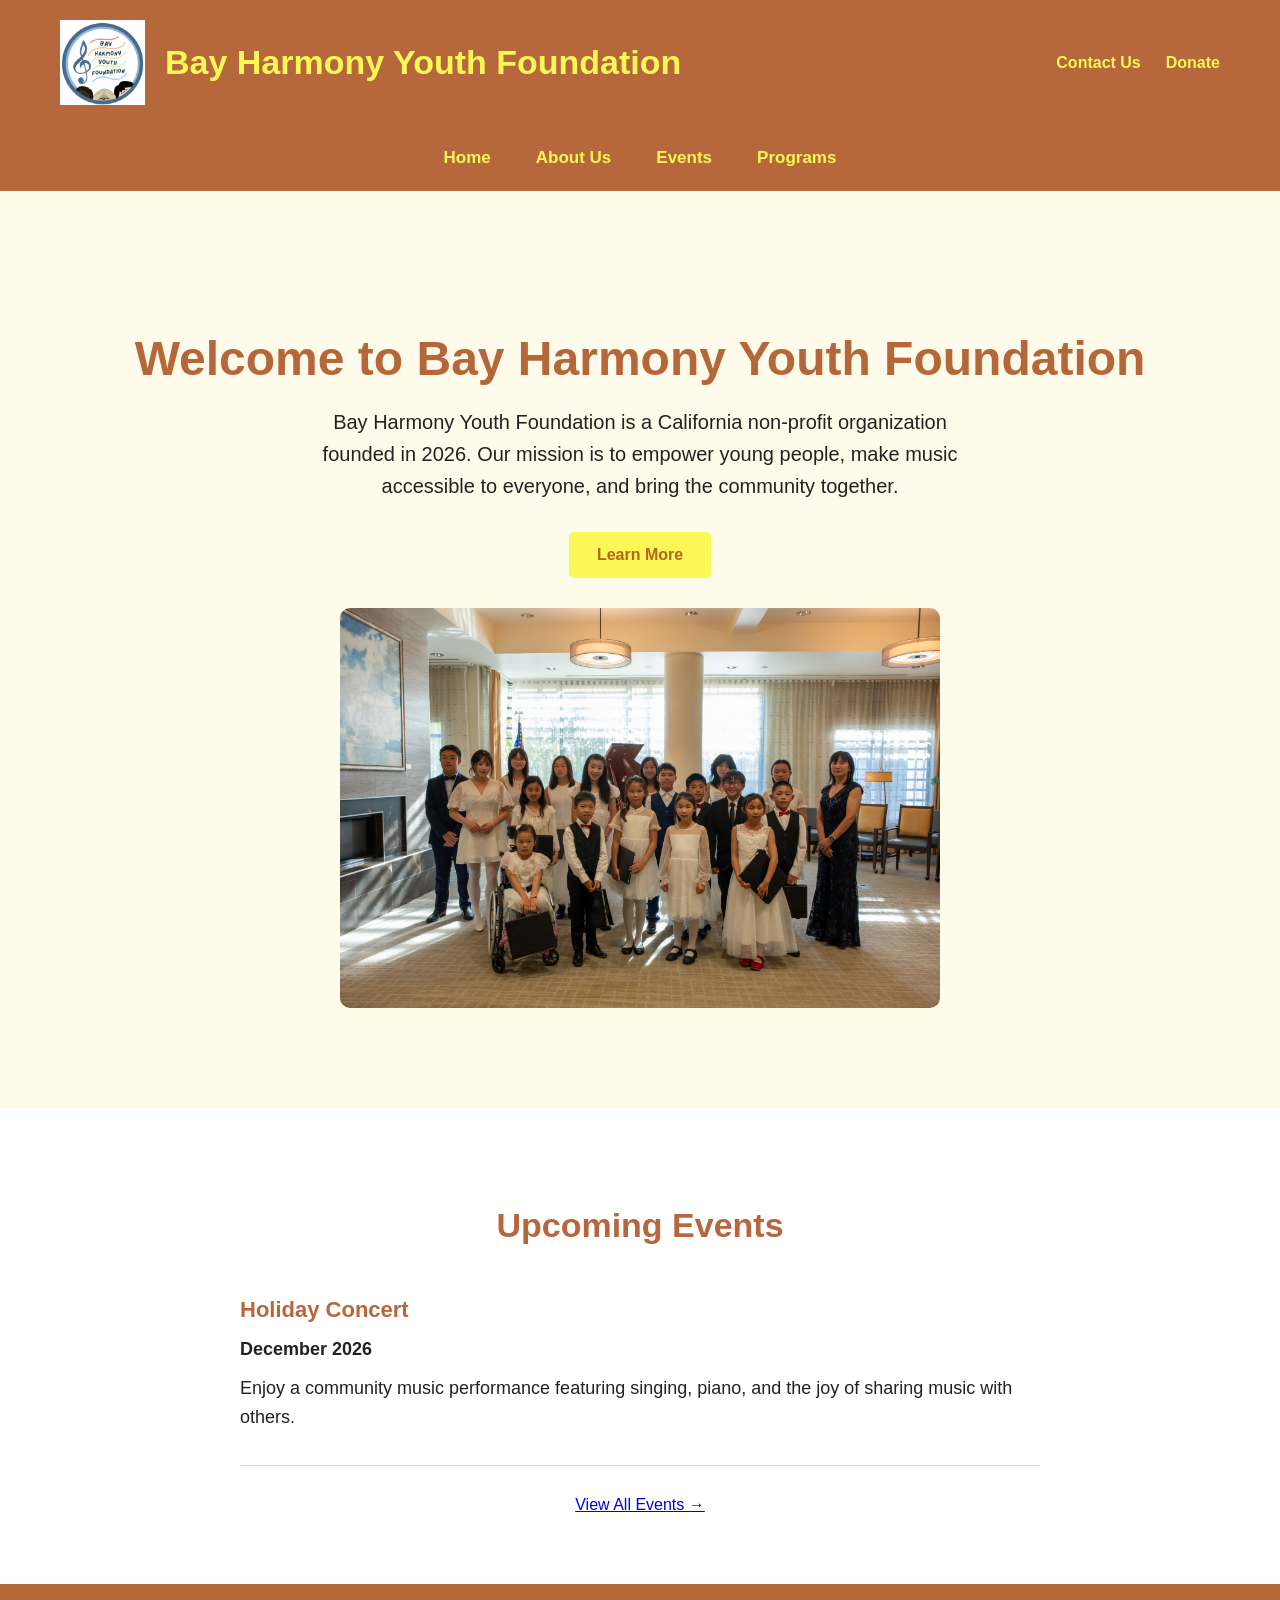
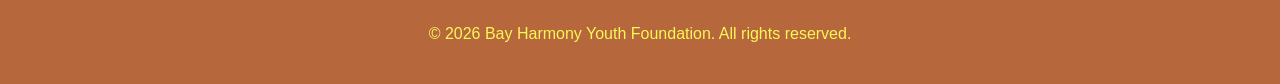
<file: index.html>
<!DOCTYPE html>
<html lang="en">

<head>
    <!-- Google tag (gtag.js) -->
<script async src="https://www.googletagmanager.com/gtag/js?id=G-EHW7BMC6J6"></script>
<script>
  window.dataLayer = window.dataLayer || [];
  function gtag(){dataLayer.push(arguments);}
  gtag('js', new Date());

  gtag('config', 'G-EHW7BMC6J6');
</script>
    <meta charset="UTF-8">
    <meta name="viewport" content="width=device-width, initial-scale=1.0">
    <title>Bay Harmony Youth Foundation</title>
    <link rel="stylesheet" href="style.css">
</head>

<body>

    <header>

        <!-- Top section -->
        <div class="top-bar">

            <div class="brand">

<a href="index.html" class="brand-link">
    <img src="logo.jpeg"
         alt="Bay Harmony Youth Foundation logo"
         class="site-logo">

    <div class="brand-text">
        <h1>Bay Harmony Youth Foundation</h1>
    </div>
</a>                
            </div>

            <div class="header-links">
                <a href="contact.html">Contact Us</a>                
                <a href="donate.html">Donate</a>
            </div>

        </div>

        <!-- Main navigation -->
        <nav>
            <a href="index.html">Home</a>
            <a href="about.html">About Us</a>
            <a href="events.html">Events</a>            
            <a href="program.html">Programs</a>
        </nav>

    </header>


    <!-- Main content -->
    <main>

        <section class="hero">
            <h2>Welcome to Bay Harmony Youth Foundation</h2>

            <p>
                Bay Harmony Youth Foundation is a California non-profit organization founded 
                in 2026. Our mission is to empower young people, 
                make music accessible to everyone, and bring the community together.
            </p>

            <a class="button" href="about.html">Learn More</a>


            <img src="atria-oct-0277.jpg" alt="Bay Harmony community event">

        </section>
        

        <section class="about-section">

<h2>Upcoming Events</h2>

    <div class="home-events">

        <article class="home-event">
            <h3>Holiday Concert</h3>
            <p class="event-date">December 2026</p>
            <p>
                Enjoy a community music performance featuring singing,
                piano, and the joy of sharing music with others.
            </p>
        </article>

    </div>

    <a href="events.html">View All Events →</a>

        </section>        
    </main>


    <footer>
        <p>&copy; 2026 Bay Harmony Youth Foundation. All rights reserved.</p>
    </footer>

</body>
</html>
</file>
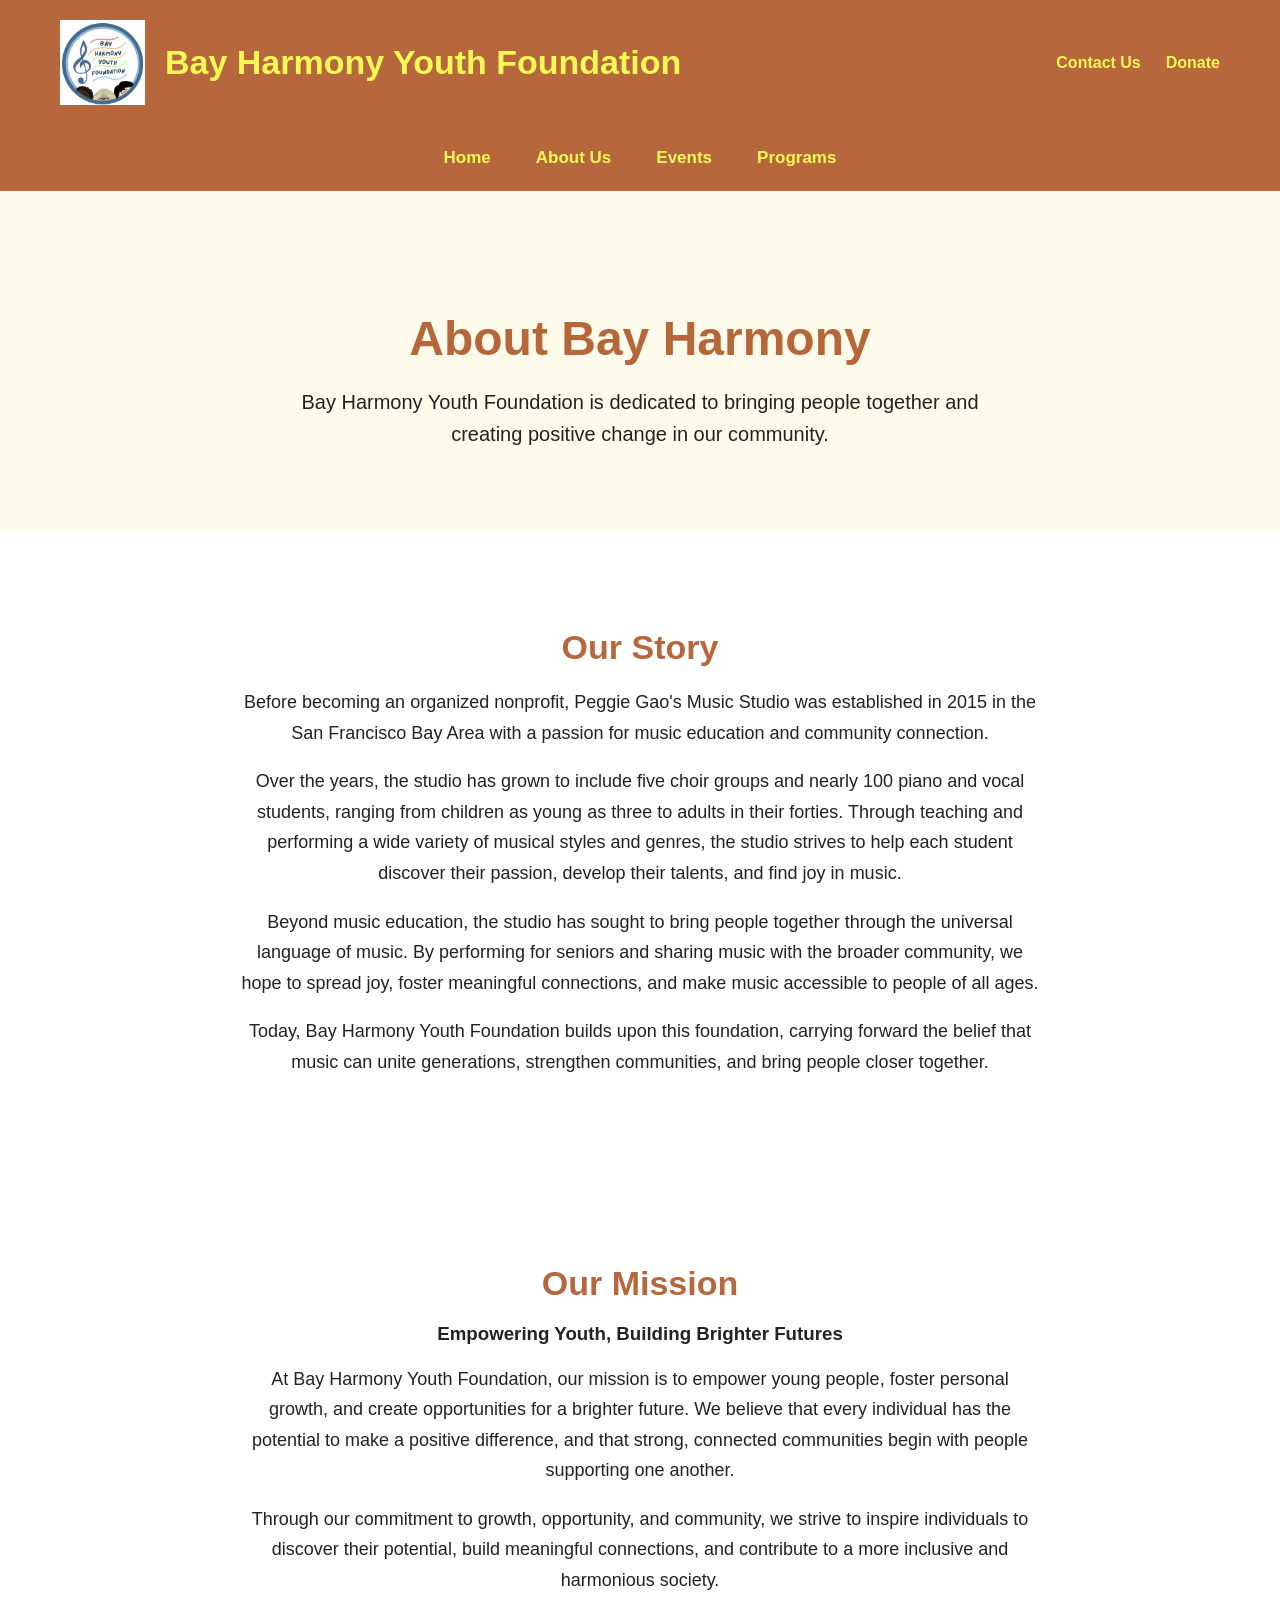
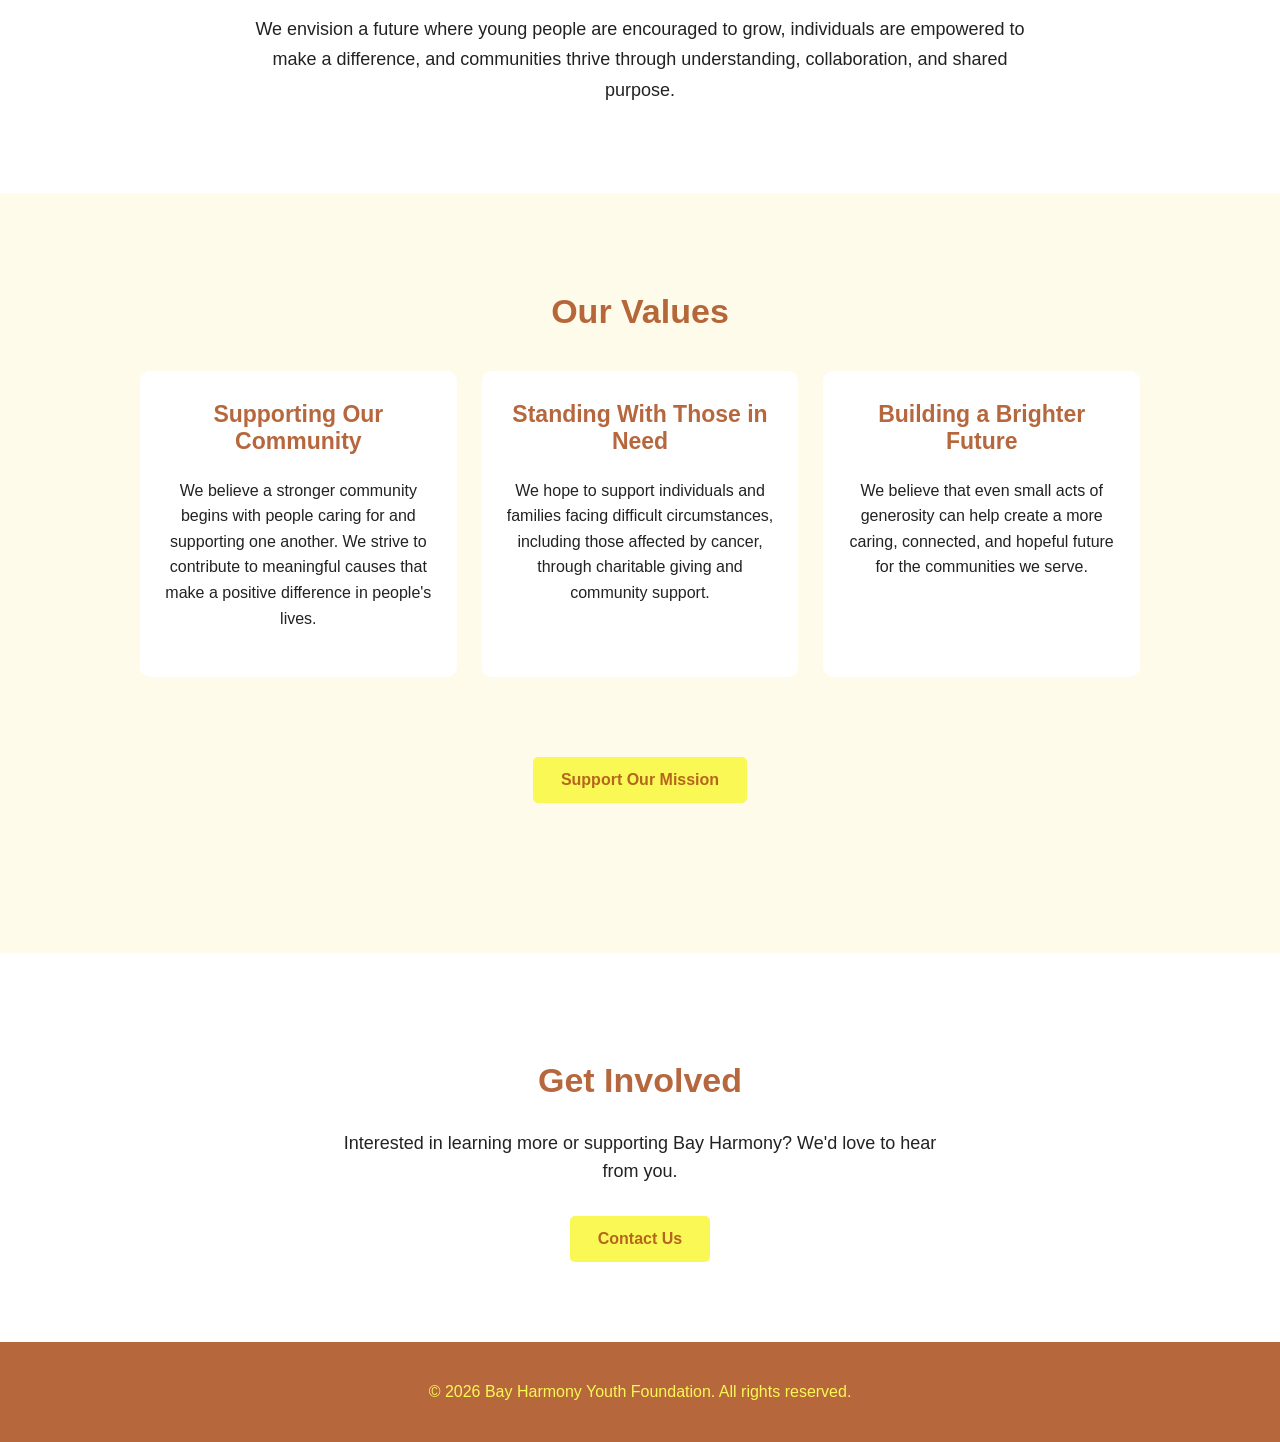
<file: about.html>
<!DOCTYPE html>
<html lang="en">

<head>
    <!-- Google tag (gtag.js) -->
<script async src="https://www.googletagmanager.com/gtag/js?id=G-EHW7BMC6J6"></script>
<script>
  window.dataLayer = window.dataLayer || [];
  function gtag(){dataLayer.push(arguments);}
  gtag('js', new Date());

  gtag('config', 'G-EHW7BMC6J6');
</script>
    <meta charset="UTF-8">
    <meta name="viewport" content="width=device-width, initial-scale=1.0">
    <title>About - Bay Harmony Youth Foundation</title>
    <link rel="stylesheet" href="style.css">
</head>

<body>

    <header>

        <div class="top-bar">

            <div class="brand">
<a href="index.html" class="brand-link">
    <img src="logo.jpeg"
         alt="Bay Harmony Youth Foundation logo"
         class="site-logo">

    <div class="brand-text">
        <h1>Bay Harmony Youth Foundation</h1>
    </div>
</a>    
            </div>

            <div class="header-links">
                <a href="contact.html">Contact Us</a>
                <a href="donate.html">Donate</a>
            </div>

        </div>

        <nav>
            <a href="index.html">Home</a>
            <a href="about.html">About Us</a>
            <a href="events.html">Events</a>
            <a href="program.html">Programs</a>
        </nav>

    </header>


    <main>

        <section class="about-hero">
            <h2>About Bay Harmony</h2>

            <p>
                Bay Harmony Youth Foundation is dedicated to bringing people
                together and creating positive change in our community.
            </p>
        </section>


        <section class="about-section">

            <h2>Our Story</h2>

            <p>
                Before becoming an organized nonprofit, Peggie Gao's Music Studio
                was established in 2015 in the San Francisco Bay Area with
                a passion for music education and community connection.
            </p>

            <p>
                Over the years, the studio has grown to include five choir
                groups and nearly 100 piano and vocal students, ranging from
                children as young as three to adults in their forties.
                Through teaching and performing a wide variety of musical
                styles and genres, the studio strives to help each student
                discover their passion, develop their talents, and find
                joy in music.
            </p>

            <p>
                Beyond music education, the studio has sought to bring
                people together through the universal language of music.
                By performing for seniors and sharing music with the broader
                community, we hope to spread joy, foster meaningful connections,
                and make music accessible to people of all ages.
            </p>

            <p>
                Today, Bay Harmony Youth Foundation builds upon this
                foundation, carrying forward the belief that music can
                unite generations, strengthen communities, and bring
                people closer together.
            </p>

        </section>


        <section class="about-section">

                <h2>Our Mission</h2>

                <h3>Empowering Youth, Building Brighter Futures</h3>

                <p>
                    At Bay Harmony Youth Foundation, our mission is to empower
                    young people, foster personal growth, and create opportunities
                    for a brighter future. We believe that every individual has
                    the potential to make a positive difference, and that strong,
                    connected communities begin with people supporting one another.
                </p>

                <p>
                    Through our commitment to growth, opportunity, and community,
                    we strive to inspire individuals to discover their potential,
                    build meaningful connections, and contribute to a more
                    inclusive and harmonious society.
                </p>

                <p>
                    We envision a future where young people are encouraged to grow,
                    individuals are empowered to make a difference, and communities
                    thrive through understanding, collaboration, and shared purpose.
                </p>

        </section>


        <section class="about-values">

            <h2>Our Values</h2>

            <div class="values">

                <div class="value">
                    <h3>Supporting Our Community</h3>
                    <p>
                        We believe a stronger community begins with people
                        caring for and supporting one another. We strive to
                        contribute to meaningful causes that make a positive
                        difference in people's lives.
                    </p>
                </div>

                <div class="value">
                    <h3>Standing With Those in Need</h3>
                    <p>
                        We hope to support individuals and families facing
                        difficult circumstances, including those affected
                        by cancer, through charitable giving and community
                        support.
                    </p>
                </div>

                <div class="value">
                    <h3>Building a Brighter Future</h3>
                    <p>
                        We believe that even small acts of generosity can
                        help create a more caring, connected, and hopeful
                        future for the communities we serve.
                    </p>
                </div>

            </div>
            <div class="about-action">
                <a class="button" href="donate.html">Support Our Mission</a>
            </div>
        </section>


        <section class="about-action">

            <h2>Get Involved</h2>

            <p>
                Interested in learning more or supporting Bay Harmony?
                We'd love to hear from you.
            </p>

            <a class="button" href="contact.html">Contact Us</a>

        </section>

    </main>


    <footer>
        <p>&copy; 2026 Bay Harmony Youth Foundation. All rights reserved.</p>
    </footer>

</body>
</html>
</file>
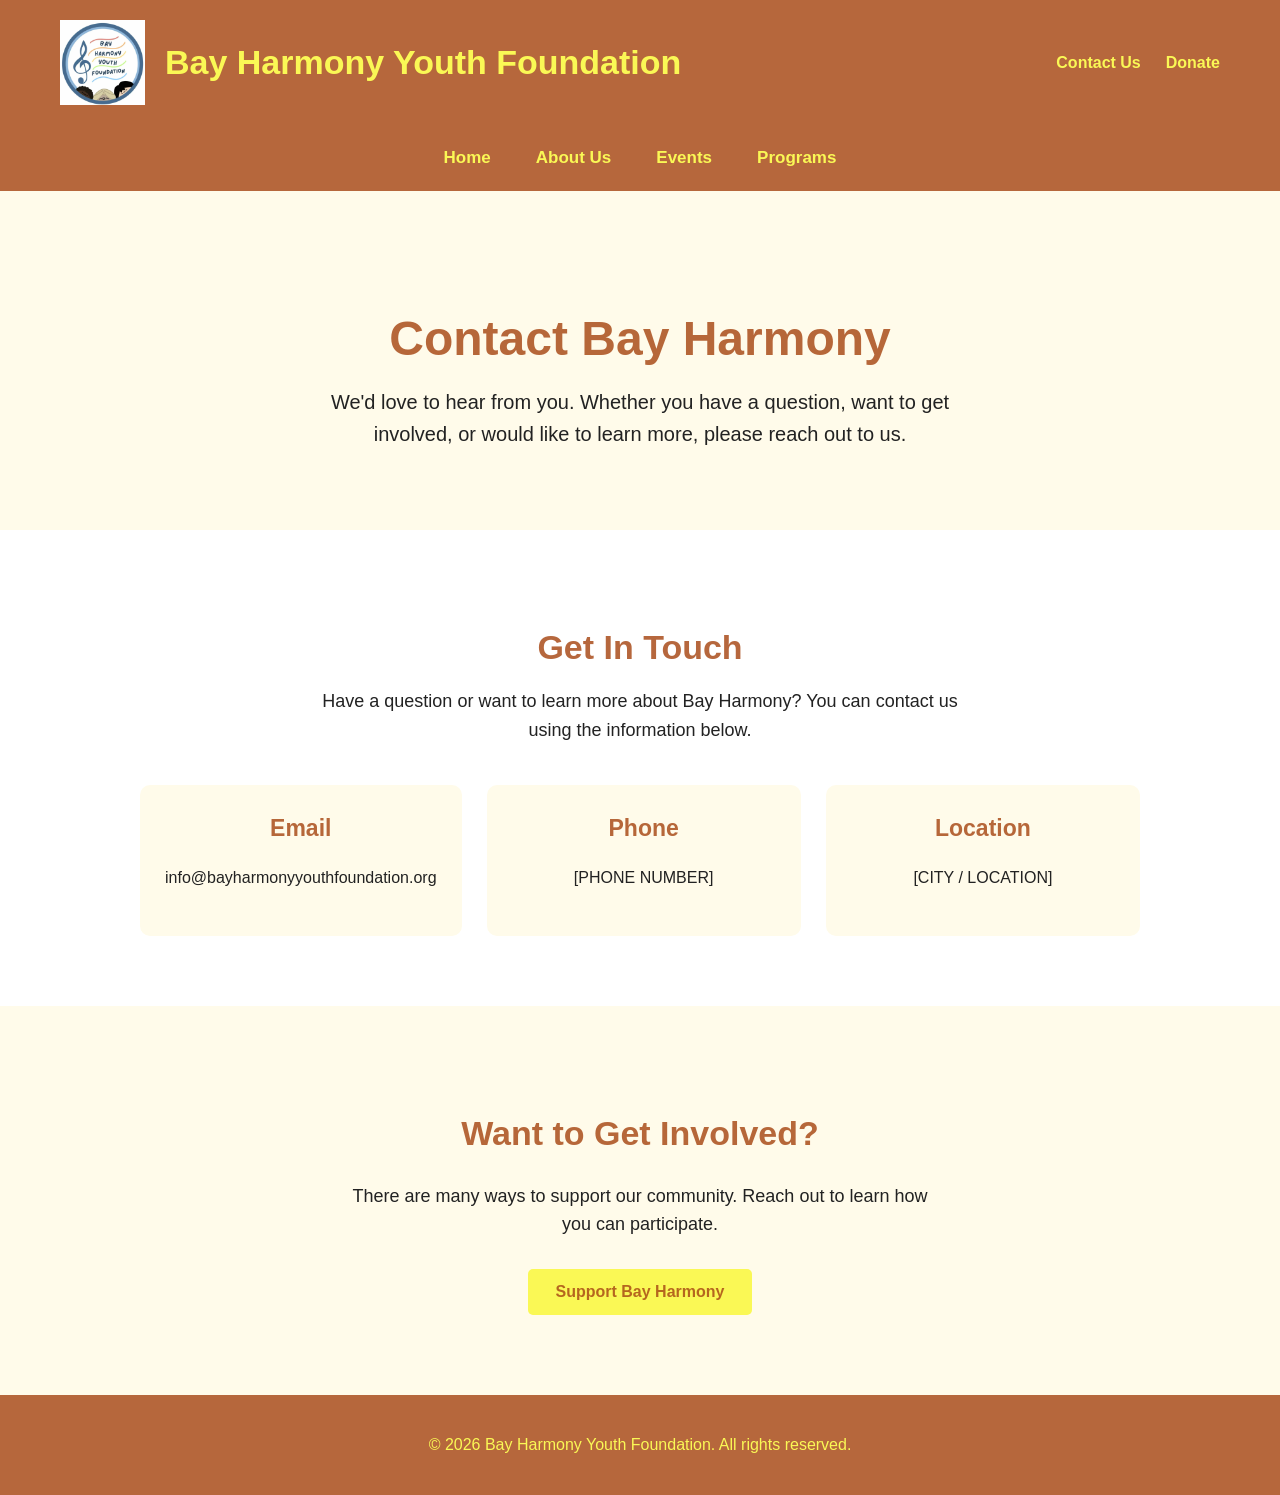
<file: contact.html>
<!DOCTYPE html>
<html lang="en">

<head>
    <!-- Google tag (gtag.js) -->
<script async src="https://www.googletagmanager.com/gtag/js?id=G-EHW7BMC6J6"></script>
<script>
  window.dataLayer = window.dataLayer || [];
  function gtag(){dataLayer.push(arguments);}
  gtag('js', new Date());

  gtag('config', 'G-EHW7BMC6J6');
</script>
    <meta charset="UTF-8">
    <meta name="viewport" content="width=device-width, initial-scale=1.0">
    <title>Contact - Bay Harmony Youth Foundation</title>
    <link rel="stylesheet" href="style.css">
</head>

<body>

    <header>

        <div class="top-bar">

            <div class="brand">
<a href="index.html" class="brand-link">
    <img src="logo.jpeg"
         alt="Bay Harmony Youth Foundation logo"
         class="site-logo">

    <div class="brand-text">
        <h1>Bay Harmony Youth Foundation</h1>
    </div>
</a>    
            </div>

            <div class="header-links">
                <a href="contact.html">Contact Us</a>
                <a href="donate.html">Donate</a>
            </div>

        </div>

        <nav>
            <a href="index.html">Home</a>
            <a href="about.html">About Us</a>
            <a href="events.html">Events</a>
            <a href="program.html">Programs</a>
        </nav>

    </header>


    <main>

        <!-- Contact Hero -->
        <section class="contact-hero">

            <h2>Contact Bay Harmony</h2>

            <p>
                We'd love to hear from you. Whether you have a question,
                want to get involved, or would like to learn more,
                please reach out to us.
            </p>

        </section>


        <!-- Contact Information -->
        <section class="contact-section">

            <h2>Get In Touch</h2>

            <p>
                Have a question or want to learn more about Bay Harmony?
                You can contact us using the information below.
            </p>

            <div class="contact-info">

                <div class="contact-item">
                    <h3>Email</h3>
                    <p>info@bayharmonyyouthfoundation.org </p>
                </div>

                <div class="contact-item">
                    <h3>Phone</h3>
                    <p>[PHONE NUMBER]</p>
                </div>

                <div class="contact-item">
                    <h3>Location</h3>
                    <p>[CITY / LOCATION]</p>
                </div>

            </div>

        </section>


        <!-- Get Involved -->
        <section class="contact-action">

            <h2>Want to Get Involved?</h2>

            <p>
                There are many ways to support our community.
                Reach out to learn how you can participate.
            </p>

            <a class="button" href="donate.html">Support Bay Harmony</a>

        </section>

    </main>


    <footer>
        <p>&copy; 2026 Bay Harmony Youth Foundation. All rights reserved.</p>
    </footer>

</body>
</html>
</file>
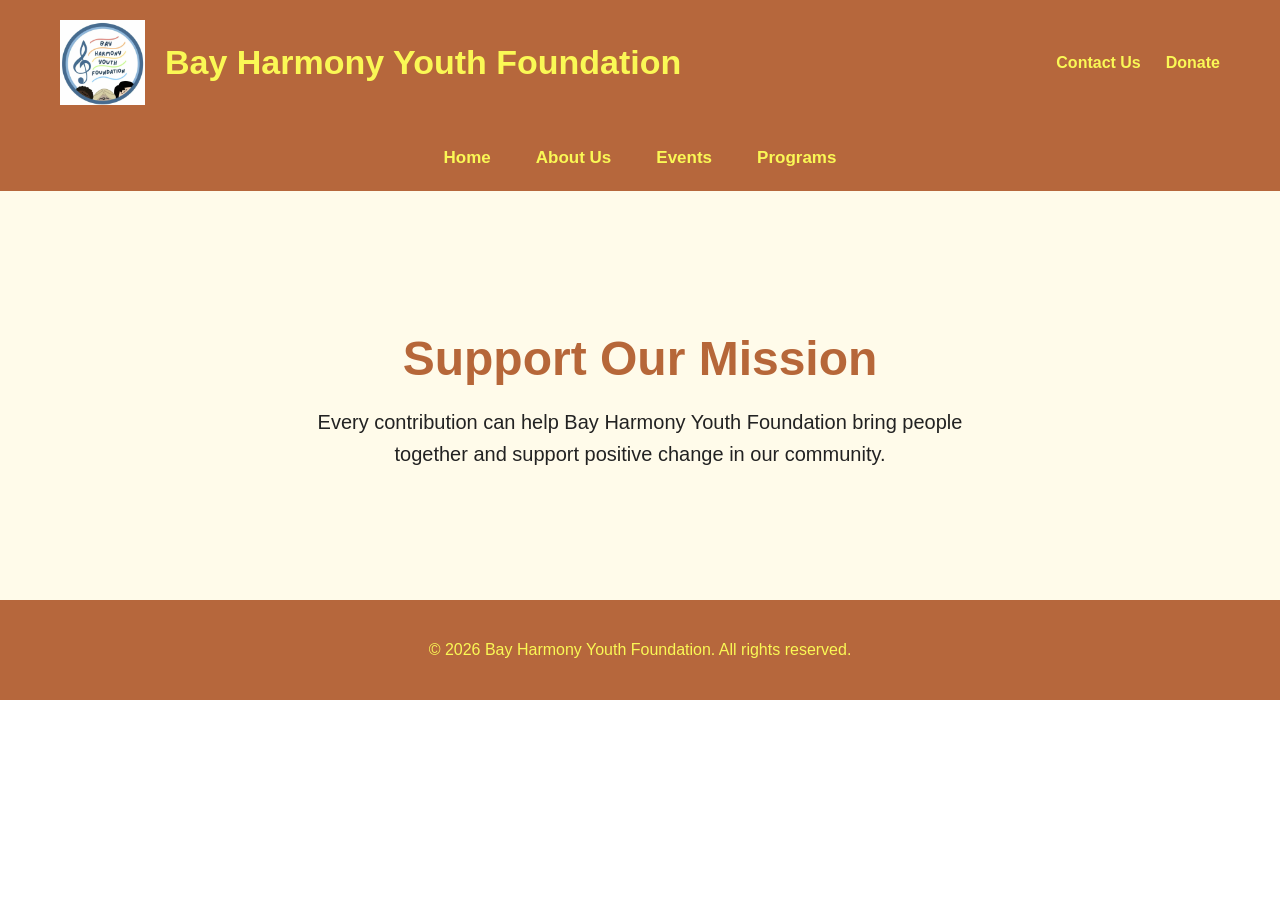
<file: donate.html>
<!DOCTYPE html>
<html lang="en">

<head>
    <!-- Google tag (gtag.js) -->
<script async src="https://www.googletagmanager.com/gtag/js?id=G-EHW7BMC6J6"></script>
<script>
  window.dataLayer = window.dataLayer || [];
  function gtag(){dataLayer.push(arguments);}
  gtag('js', new Date());

  gtag('config', 'G-EHW7BMC6J6');
</script>
    <meta charset="UTF-8">
    <meta name="viewport" content="width=device-width, initial-scale=1.0">
    <title>Donate | Bay Harmony Youth Foundation</title>
    <link rel="stylesheet" href="style.css">
</head>

<body>

    <header>
        <div class="top-bar">
            <div class="brand">
 <a href="index.html" class="brand-link">
    <img src="logo.jpeg"
         alt="Bay Harmony Youth Foundation logo"
         class="site-logo">

    <div class="brand-text">
        <h1>Bay Harmony Youth Foundation</h1>
    </div>
</a>    
            </div>

            <div class="header-links">
                <a href="contact.html">Contact Us</a>
                <a href="donate.html">Donate</a>
            </div>
        </div>

        <nav>
            <a href="index.html">Home</a>
            <a href="about.html">About Us</a>
            <a href="events.html">Events</a>
            <a href="program.html">Programs</a>
        </nav>
    </header>

    <main>
        <section class="hero">
            <h2>Support Our Mission</h2>

            <p>
                Every contribution can help Bay Harmony Youth Foundation
                bring people together and support positive change in our community.
            </p>



        </section>

    </main>

    <footer>
        <p>&copy; 2026 Bay Harmony Youth Foundation. All rights reserved.</p>
    </footer>

</body>
</html>
</file>
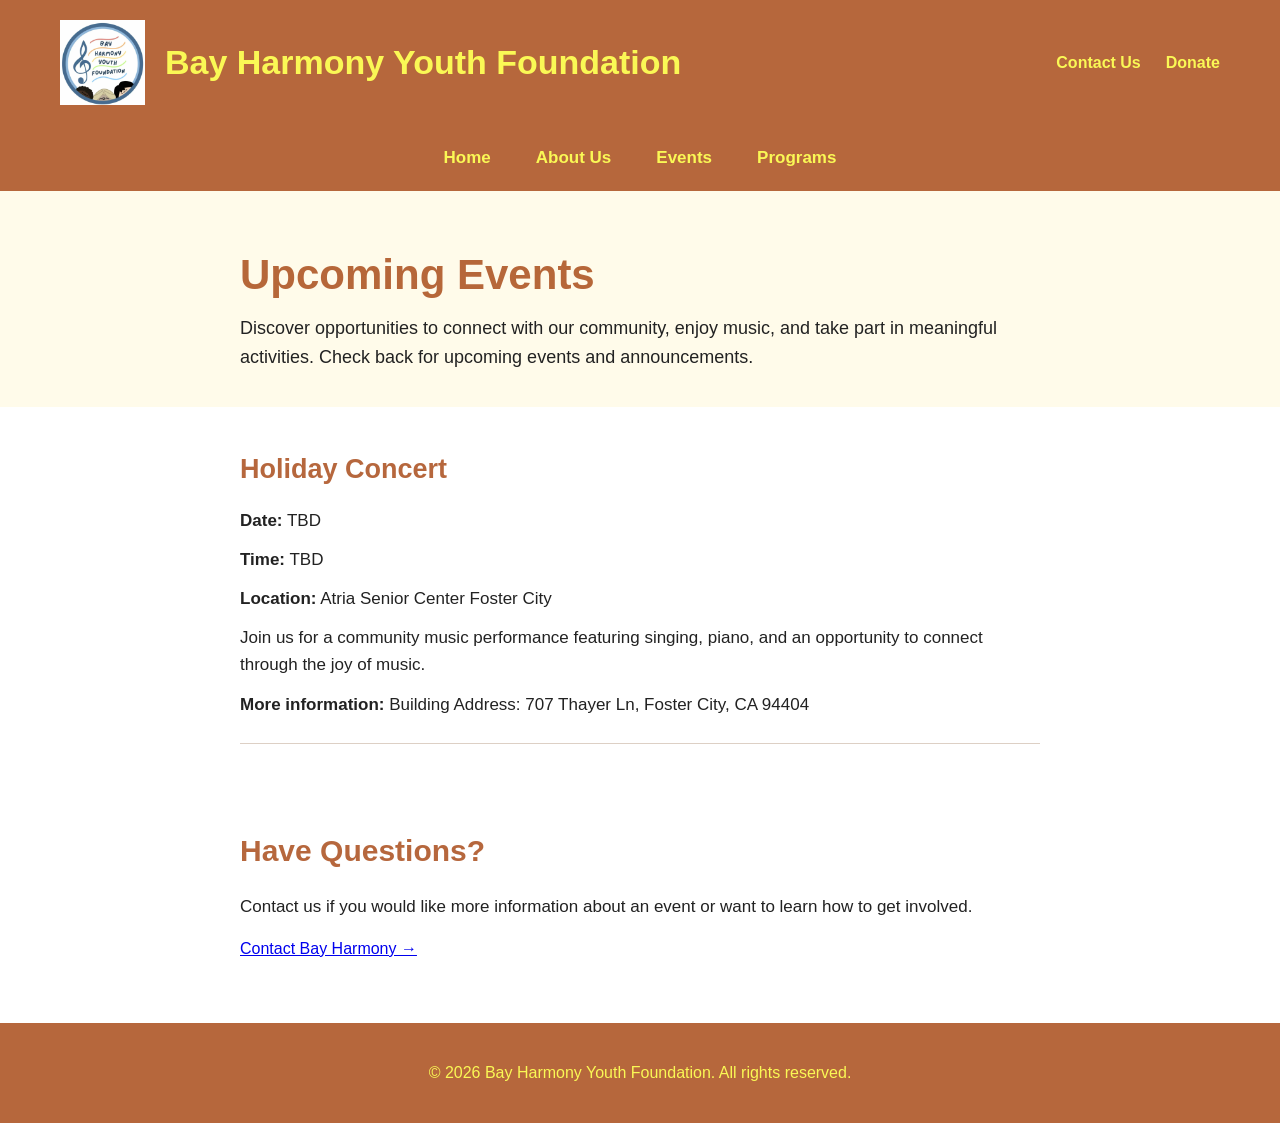
<file: events.html>
<!DOCTYPE html>
<html lang="en">

<head>
    <!-- Google tag (gtag.js) -->
<script async src="https://www.googletagmanager.com/gtag/js?id=G-EHW7BMC6J6"></script>
<script>
  window.dataLayer = window.dataLayer || [];
  function gtag(){dataLayer.push(arguments);}
  gtag('js', new Date());

  gtag('config', 'G-EHW7BMC6J6');
</script>
    <meta charset="UTF-8">
    <meta name="viewport" content="width=device-width, initial-scale=1.0">
    <title>Events | Bay Harmony Youth Foundation</title>
    <link rel="stylesheet" href="style.css">
</head>

<body>

    <header>
        <div class="top-bar">
            <div class="brand">
<a href="index.html" class="brand-link">
    <img src="logo.jpeg"
         alt="Bay Harmony Youth Foundation logo"
         class="site-logo">

    <div class="brand-text">
        <h1>Bay Harmony Youth Foundation</h1>
    </div>
</a>    
            </div>

            <div class="header-links">
                <a href="contact.html">Contact Us</a>
                <a href="donate.html">Donate</a>
            </div>
        </div>

        <nav>
            <a href="index.html">Home</a>
            <a href="about.html">About Us</a>
            <a href="events.html">Events</a>
            <a href="program.html">Programs</a>
        </nav>
    </header>

    <main>

        <section class="events-hero">
            <div class="events-hero-content">
            <h2>Upcoming Events</h2>
            <p>
                Discover opportunities to connect with our community,
                enjoy music, and take part in meaningful activities.
                Check back for upcoming events and announcements.
            </p>
            </div>
        </section>

        <section class="event-section">

            <article class="event-card">
                <h2>Holiday Concert</h2>

                <p><strong>Date:</strong> TBD</p>
                <p><strong>Time:</strong> TBD</p>
                <p><strong>Location:</strong> Atria Senior Center Foster City</p>

                <p>
                    Join us for a community music performance featuring
                    singing, piano, and an opportunity to connect through
                    the joy of music.
                </p>

                <p><strong>More information:</strong> Building Address: 707 Thayer Ln, Foster City, CA 94404</p>
            </article>


        </section>

        <section class="events-contact">
            <h2>Have Questions?</h2>
            <p>
                Contact us if you would like more information about an
                event or want to learn how to get involved.
            </p>
            <a href="contact.html">Contact Bay Harmony →</a>
        </section>

    </main>

    <footer>
        <p>&copy; 2026 Bay Harmony Youth Foundation. All rights reserved.</p>
    </footer>

</body>
</html>
</file>
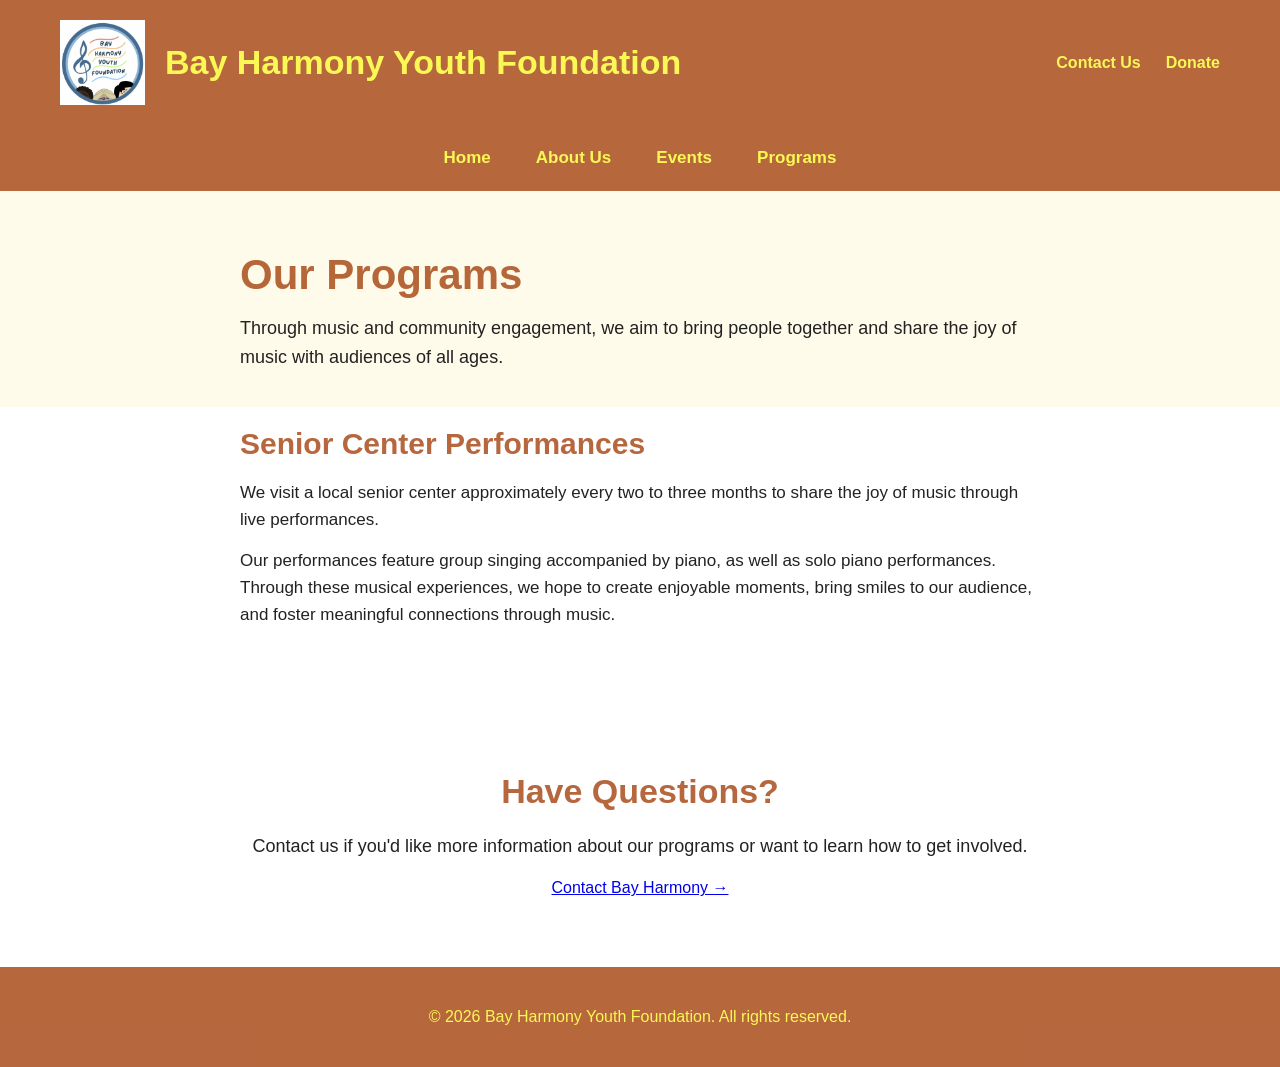
<file: program.html>
<!DOCTYPE html>
<html lang="en">
<head>
    <!-- Google tag (gtag.js) -->
<script async src="https://www.googletagmanager.com/gtag/js?id=G-EHW7BMC6J6"></script>
<script>
  window.dataLayer = window.dataLayer || [];
  function gtag(){dataLayer.push(arguments);}
  gtag('js', new Date());

  gtag('config', 'G-EHW7BMC6J6');
</script>
    <meta charset="UTF-8">
    <meta name="viewport" content="width=device-width, initial-scale=1.0">
    <title>Programs | Bay Harmony Youth Foundation</title>
    <link rel="stylesheet" href="style.css">
</head>
<body>
    <header>
        <div class="top-bar">
            <div class="brand">
<a href="index.html" class="brand-link">
    <img src="logo.jpeg"
         alt="Bay Harmony Youth Foundation logo"
         class="site-logo">

    <div class="brand-text">
        <h1>Bay Harmony Youth Foundation</h1>
    </div>
</a>    
            </div>
            <div class="header-links">
                <a href="contact.html">Contact Us</a>
                <a href="donate.html">Donate</a>
            </div>
        </div>
        <nav>
            <a href="index.html">Home</a>
            <a href="about.html">About Us</a>
            <a href="events.html">Events</a>
            <a href="program.html">Programs</a>
        </nav>
    </header>


<main>

    <section class="programs-hero">
        <div class="programs-hero-content">
        <h2>Our Programs</h2>

        <p>
            Through music and community engagement, we aim to
            bring people together and share the joy of music
            with audiences of all ages.
        </p>
        </div>
    </section>


    <section class="program-section">

        <h2>Senior Center Performances</h2>

        <p>
            We visit a local senior center approximately every
            two to three months to share the joy of music through
            live performances.
        </p>

        <p>
            Our performances feature group singing accompanied
            by piano, as well as solo piano performances.
            Through these musical experiences, we hope to create
            enjoyable moments, bring smiles to our audience, and
            foster meaningful connections through music.
        </p>

    </section>


    <section class="about-section">
        <h2>Have Questions?</h2>

        <p>
            Contact us if you'd like more information about our
            programs or want to learn how to get involved.
        </p>

        <a href="contact.html">Contact Bay Harmony →</a>
    </section>

</main>


    <footer>
        <p>&copy; 2026 Bay Harmony Youth Foundation. All rights reserved.</p>
    </footer>
</body>
</html>
</file>
<file: style.css>
/* ---------- General ---------- */

body {
    margin: 0;
    font-family: Arial, sans-serif;
    color: #222;
}


/* ---------- Top Header ---------- */

.top-bar {
    background-color: rgba(166, 70, 18, 0.819);

    display: flex;
    justify-content: space-between;
    align-items: center;

    padding: 20px 60px;
}

.brand-link {
    display: flex;
    align-items: center;
    gap: 20px; /* Space between logo and name */
    text-decoration: none;
    color: inherit;
}

.site-logo {
    width: 85px;
    height: 85px;
    object-fit: contain;
    flex-shrink: 0;
}

.brand-text h1 {
    margin: 0;
    color: #faf855;
    font-size: 34px;
}

.brand-text p {
    margin: 6px 0 0;
    color: white;
    font-size: 15px;
}

/* ---------- Header Links ---------- */

.header-links {
    display: flex;
    gap: 25px;
    align-items: center;
}

.header-links a {
    color: #faf855;
    text-decoration: none;
    font-weight: bold;
}

.header-links a:hover {
    text-decoration: underline;
}


/* ---------- Navigation ---------- */

nav {
    background-color: rgba(166, 70, 18, 0.819);
    display: flex;
    justify-content: center;
    align-items: center;
    flex-wrap: wrap;
    padding: 18px 25px;
    gap: 45px;
}

nav a {
    color: #faf855;
    text-decoration: none;
    font-weight: bold;
    font-size: 17px;
    padding: 5px 0;
}

nav a:hover {
    text-decoration: underline;
}

nav a:hover {
    text-decoration: underline;
}


/* ---------- Hero ---------- */

.hero {
    text-align: center;
    padding: 100px 20px;

    background-color: #fffbea;
}

.hero h2 {
    font-size: 48px;
    margin-bottom: 20px;
    color: rgba(166, 70, 18, 0.819);
}

.hero p {
    max-width: 650px;
    margin: 0 auto 30px;

    font-size: 20px;
    line-height: 1.6;
}


/* ---------- Button ---------- */

.button {
    display: inline-block;

    background-color: #faf855;
    color: rgba(166, 70, 18, 0.819);

    padding: 14px 28px;

    text-decoration: none;
    font-weight: bold;

    border-radius: 5px;
}

.button:hover {
    background-color: #e8e846;
}




/* ---------- Footer ---------- */

footer {
    background-color: rgba(166, 70, 18, 0.819);
    color: #faf855;

    text-align: center;
    padding: 25px;
}

.hero img {
    display: block;
    width: 600px;
    max-width: 90%;
    margin: 30px auto 0;
    border-radius: 10px;
}

/* ---------- About Page ---------- */

.about-hero {
    text-align: center;
    padding: 80px 20px;
    background-color: #fffbea;
}

.about-hero h2 {
    font-size: 48px;
    margin-bottom: 20px;
    color: rgba(166, 70, 18, 0.819);
}

.about-hero p {
    max-width: 700px;
    margin: 0 auto;

    font-size: 20px;
    line-height: 1.6;
}


/* ---------- About Sections ---------- */

.about-section {
    max-width: 800px;
    margin: 0 auto;
    padding: 70px 20px;
    text-align: center;
}

.about-section h2 {
    font-size: 34px;
    margin-bottom: 20px;
    color: rgba(166, 70, 18, 0.819);
}

.about-section p {
    font-size: 18px;
    line-height: 1.7;
}


/* ---------- Values ---------- */

.about-values {
    padding: 70px 20px;
    text-align: center;
    background-color: #fffbea;
}

.about-values h2 {
    font-size: 34px;
    margin-bottom: 40px;
    color: rgba(166, 70, 18, 0.819);
}

.values {
    display: flex;
    justify-content: center;
    gap: 25px;
    max-width: 1000px;
    margin: 0 auto;
}

.value {
    flex: 1;
    padding: 30px 25px;

    background-color: white;

    border-radius: 10px;
}

.value h3 {
    margin-top: 0;
    font-size: 23px;
    color: rgba(166, 70, 18, 0.819);
}

.value p {
    line-height: 1.6;
}


/* ---------- About Call To Action ---------- */

.about-action {
    text-align: center;
    padding: 80px 20px;
}

.about-action h2 {
    font-size: 34px;
    color: rgba(166, 70, 18, 0.819);
}

.about-action p {
    max-width: 600px;
    margin: 0 auto 30px;

    font-size: 18px;
    line-height: 1.6;
}


/* ---------- Contact Page ---------- */

.contact-hero {
    text-align: center;
    padding: 80px 20px;
    background-color: #fffbea;
}

.contact-hero h2 {
    font-size: 48px;
    margin-bottom: 20px;
    color: rgba(166, 70, 18, 0.819);
}

.contact-hero p {
    max-width: 700px;
    margin: 0 auto;

    font-size: 20px;
    line-height: 1.6;
}


/* ---------- Contact Information ---------- */

.contact-section {
    text-align: center;
    padding: 70px 20px;
}

.contact-section h2 {
    font-size: 34px;
    margin-bottom: 20px;
    color: rgba(166, 70, 18, 0.819);
}

.contact-section > p {
    max-width: 650px;
    margin: 0 auto 40px;

    font-size: 18px;
    line-height: 1.6;
}

.contact-info {
    display: flex;
    justify-content: center;
    gap: 25px;

    max-width: 1000px;
    margin: 0 auto;
}

.contact-item {
    flex: 1;

    padding: 30px 25px;

    background-color: #fffbea;
    border-radius: 10px;
}

.contact-item h3 {
    margin-top: 0;

    font-size: 23px;
    color: rgba(166, 70, 18, 0.819);
}

.contact-item p {
    line-height: 1.6;
}


/* ---------- Contact Action ---------- */

.contact-action {
    text-align: center;
    padding: 80px 20px;

    background-color: #fffbea;
}

.contact-action h2 {
    font-size: 34px;
    color: rgba(166, 70, 18, 0.819);
}

.contact-action p {
    max-width: 600px;
    margin: 0 auto 30px;

    font-size: 18px;
    line-height: 1.6;
}

/* ---------- Programs Page ---------- */
.programs-hero {
    padding: 60px 25px 35px;
    background-color: #fffbea;
}

.programs-hero-content {
    max-width: 800px;
    margin: 0 auto;
    text-align: left;
}

.programs-hero h2 {
    font-size: 42px;
    margin-top: 0;
    margin-bottom: 15px;
    color: rgba(166, 70, 18, 0.819);
}

.programs-hero p {
    font-size: 18px;
    line-height: 1.6;
    margin: 0;
}

/* ---------- Program Details ---------- */

.program-section {
    max-width: 800px;
    margin: 0 auto;
    padding: 20px 25px 45px;
    text-align: left;
}

.program-section h2 {
    font-size: 30px;
    margin-top: 0;
    margin-bottom: 18px;
    color: rgba(166, 70, 18, 0.819);
}

.program-section p {
    font-size: 17px;
    line-height: 1.6;
    margin: 0 0 14px;
}

.program-section p:last-child {
    margin-bottom: 0;
}


/* ---------- Events Page ---------- */
.events-hero {
    padding: 60px 25px 35px;
    background-color: #fffbea;
}

.events-hero-content {
    max-width: 800px;
    margin: 0 auto;
    text-align: left;
}

.events-hero h2 {
    font-size: 42px;
    margin-top: 0;
    margin-bottom: 15px;
    color: rgba(166, 70, 18, 0.819);
}

.events-hero p {
    font-size: 18px;
    line-height: 1.6;
    margin: 0;
}
/* ---------- Event Details ---------- */

.event-section {
    max-width: 800px;
    margin: 0 auto;
    padding: 20px 25px 45px;
}

.event-card {
    padding: 25px 0;
    border-bottom: 1px solid #ddd0c5;
    text-align: left;
}

.event-card h2 {
    font-size: 27px;
    line-height: 1.3;
    margin-top: 0;
    margin-bottom: 20px;
    color: rgba(166, 70, 18, 0.819);
}

.event-card p {
    font-size: 17px;
    line-height: 1.6;
    margin: 0 0 12px;
}

.event-card p:last-child {
    margin-bottom: 0;
}

/* ---------- Events Contact Section ---------- */

.events-contact {
    max-width: 800px;
    margin: 0 auto;
    padding: 45px 25px 65px;
    text-align: left;
}

.events-contact h2 {
    font-size: 30px;
    margin-top: 0;
    color: rgba(166, 70, 18, 0.819);
}

.events-contact p {
    font-size: 17px;
    line-height: 1.6;
    margin-bottom: 20px;
}

/* ---------- Home Page Events ---------- */

.home-events-preview {
    padding: 70px 20px;
    text-align: center;
}

.home-events-preview h2 {
    font-size: 34px;
    color: rgba(166, 70, 18, 0.819);
}

.home-events-preview > a {
    color: rgba(166, 70, 18, 0.819);
    font-weight: bold;
}

.home-events {
    display: flex;
    flex-direction: column;
    gap: 18px;
    max-width: 800px;
    margin: 30px auto;
    text-align: left;
}

.home-event {
    padding: 22px 0;
    border-bottom: 1px solid #ddd0c5;
}

.home-event h3 {
    margin-top: 0;
    margin-bottom: 12px;
    color: rgba(166, 70, 18, 0.819);
    font-size: 22px;
}

.home-event p {
    line-height: 1.6;
    margin: 0 0 12px;
}

.home-event .event-date {
    font-weight: bold;
    margin-bottom: 10px;
}


/* ---------- Mobile ---------- */

@media (max-width: 600px) {

    .top-bar {
        padding: 15px 20px;
        flex-direction: column;
        text-align: center;
    }

    .brand h1 {
        font-size: 28px;
    }

    .header-links {
        margin-top: 15px;
    }

    nav {
        flex-wrap: wrap;
        gap: 10px;
        padding: 12px;
    }

    nav a {
        font-size: 15px;
    }

    .hero {
        padding: 60px 15px;
    }

    .hero h2 {
        font-size: 34px;
    }

    .hero p {
        font-size: 17px;
    }

    .hero img {
        width: 100%;
        max-width: 600px;
    }

        .about-hero {
        padding: 60px 15px;
    }

    .about-hero h2 {
        font-size: 34px;
    }

    .about-hero p {
        font-size: 17px;
    }

    .about-section {
        padding: 50px 20px;
    }

    .about-section h2 {
        font-size: 30px;
    }

    .values {
        flex-direction: column;
        gap: 20px;
    }

    .value {
        padding: 25px 20px;
    }

    .about-action {
        padding: 60px 20px;
    }

        .contact-hero {
        padding: 60px 15px;
    }

    .contact-hero h2 {
        font-size: 34px;
    }

    .contact-hero p {
        font-size: 17px;
    }

    .contact-section {
        padding: 50px 20px;
    }

    .contact-section h2 {
        font-size: 30px;
    }

    .contact-info {
        flex-direction: column;
        gap: 20px;
    }

    .contact-item {
        padding: 25px 20px;
    }

    .contact-action {
        padding: 60px 20px;
    }

    .programs-hero {
        padding: 40px 22px 25px;

    }

    /* ---------- Programs Mobile Layout ---------- */

    .programs-hero h2 {
        font-size: 34px;
    }

    .programs-hero p {
        font-size: 17px;
    }

    .program-section {
        padding: 30px 22px 35px;
    }

    .program-section h2 {
        font-size: 27px;
    }

    .program-section p {
        font-size: 16px;
    }

/* ---------- Events Mobile Layout ---------- */

    .events-hero {
        padding: 40px 22px 25px;
    }

    .events-hero h2 {
        font-size: 34px;
    }

    .events-hero p {
        font-size: 17px;
    }

    .event-section {
        padding: 15px 22px 35px;
    }

    .event-card {
        padding: 22px 0;
    }

    .event-card h2 {
        font-size: 24px;
    }

    .event-card p {
        font-size: 16px;
    }

    .events-contact {
        padding: 35px 22px 50px;
    }

    .home-events-preview {
        padding: 50px 20px;
    }

    .home-events-preview h2 {
        font-size: 30px;
    }

    .home-event h3 {
        font-size: 20px;
    }
    .brand-link {
    flex-direction: column;
    gap: 10px;
    }

    .site-logo {
        width: 65px;
        height: 65px;
    }

    .brand-text h1 {
        font-size: 26px;
    }

    .brand-text p {
        font-size: 14px;
    }
}
</file>
